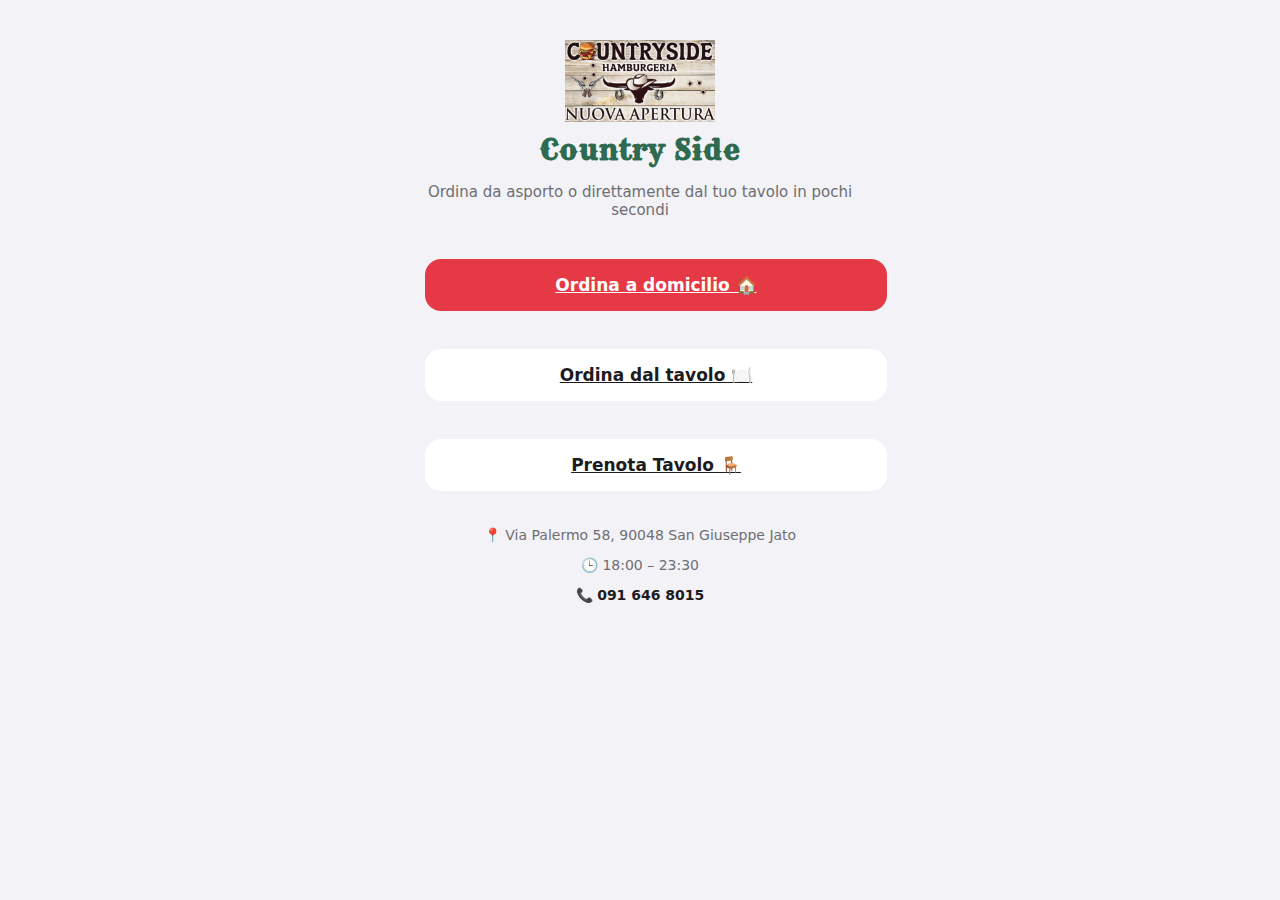
<file: CountrySide-pwa - Copia/index.html>
<!DOCTYPE html>
<html lang="it">
<head>
  <meta charset="UTF-8">
  <meta name="viewport" content="width=device-width, initial-scale=1.0">

  <title>Country Side Hamburgeria</title>

  <!-- Font western per il titolo -->
  <link href="https://fonts.googleapis.com/css2?family=Rye&display=swap" rel="stylesheet">

  <!-- CSS -->
  <link rel="stylesheet" href="css/style.css">

  <!-- PWA -->
  <link rel="manifest" href="manifest.json">
  <meta name="theme-color" content="#2d6a4f">
</head>
<body>

<div class="container">
  <img src="assets/countryside_logo.png" class="logo" alt="Country Side logo">

  <h1 class="title-western">Country Side</h1>

  <p class="subtitle">
    Ordina da asporto o direttamente dal tuo tavolo in pochi secondi
  </p>

  <!-- AZIONI PRINCIPALI -->
  <div class="home-actions">

    <!-- DOMICILIO / ASPORTO -->
    <a href="menu.html?mode=domicilio" class="btn primary">
      Ordina a domicilio 🏠
    </a>

   <a href="menu.html?mode=tavolo&fresh=1" class="btn secondary">
  Ordina dal tavolo 🍽️
</a>


    <!-- PRENOTAZIONE -->
    <a href="prenota.html" class="btn secondary">
      Prenota Tavolo 🪑
    </a>

  </div>

  <div class="info">
    <p>📍 Via Palermo 58, 90048 San Giuseppe Jato</p>
    <p>🕒 18:00 – 23:30</p>
    <p>
      📞 <a href="tel:0916468015" class="phone-link">091 646 8015</a>
    </p>
  </div>
</div>

<script src="js/app.js"></script>
</body>
</html>
</file>
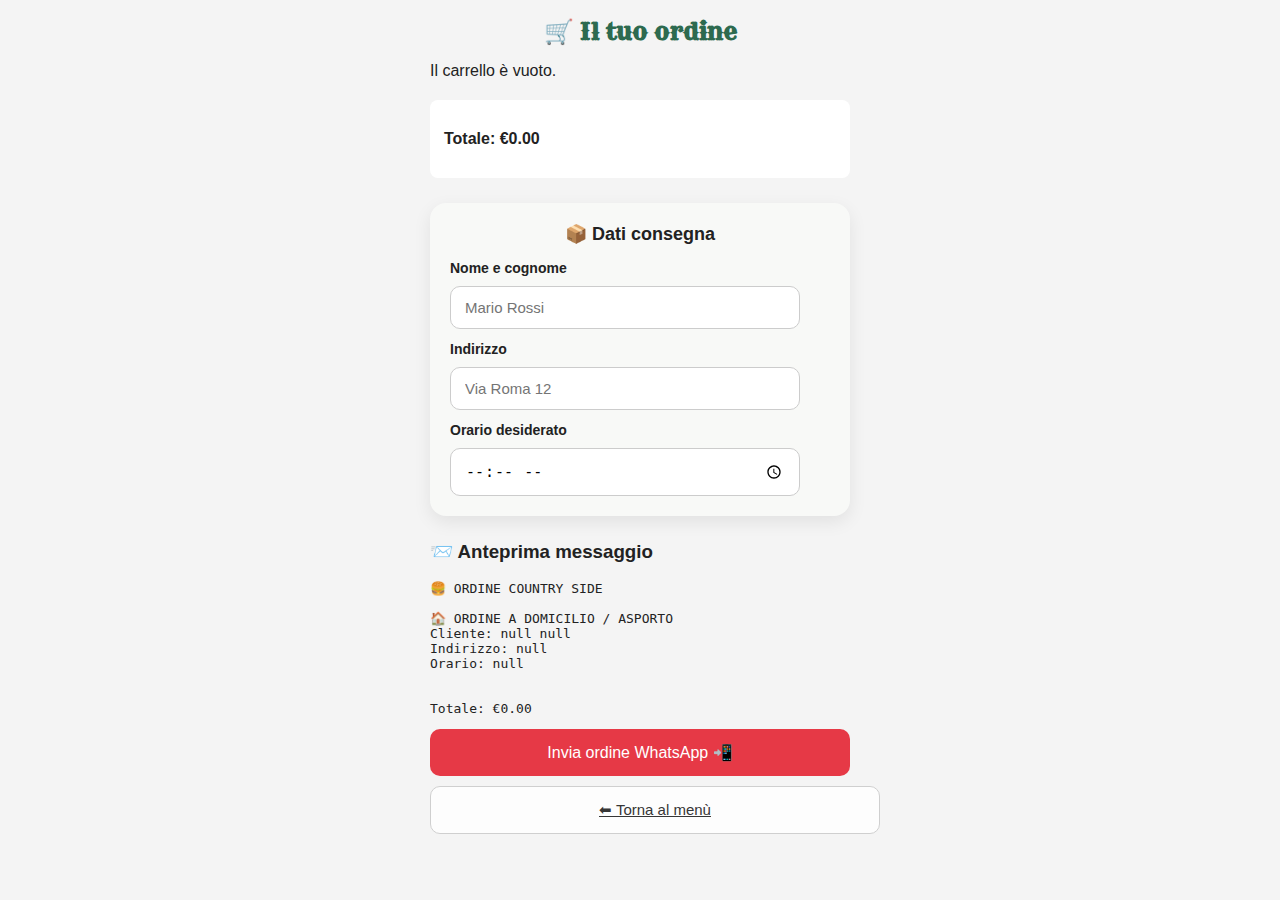
<file: carrello.html>
<!DOCTYPE html>
<html lang="it">
<head>
  <meta charset="UTF-8">
  <meta name="viewport" content="width=device-width, initial-scale=1.0">

  <title>Carrello – Country Side</title>

  <!-- Font -->
  <link href="https://fonts.googleapis.com/css2?family=Rye&display=swap" rel="stylesheet">

  <!-- CSS -->
  <link rel="stylesheet" href="css/style.css">

  <!-- PWA -->
  <link rel="manifest" href="manifest.json">
  <meta name="theme-color" content="#2d6a4f">
</head>
<body>

<div class="container">

  <h2 class="title-western">🛒 Il tuo ordine</h2>

  <!-- INFO ORDINE -->
  <div id="info-ordine" class="info-ordine"></div>

  <!-- LISTA PRODOTTI -->
  <div id="lista-carrello"></div>

  <!-- TOTALE -->
  <div class="cart">
    <p>
      <strong>Totale: €<span id="totale">0.00</span></strong>
    </p>
  </div>

  <!-- DATI CONSEGNA -->
  <div id="box-domicilio" class="card" style="display:none;">
    <h3>📦 Dati consegna</h3>

    <label for="nomeCliente">Nome e cognome</label>
    <input type="text" id="nomeCliente" class="input" placeholder="Mario Rossi">

    <label for="indirizzoCliente">Indirizzo</label>
    <input type="text" id="indirizzoCliente" class="input" placeholder="Via Roma 12">

    <label for="orarioCliente">Orario desiderato</label>
    <input type="time" id="orarioCliente" class="input">
  </div>

  <!-- ANTEPRIMA -->
  <div class="anteprima">
    <h3>📨 Anteprima messaggio</h3>
    <pre id="anteprima-messaggio"></pre>
  </div>

  <!-- AZIONI -->
  <div class="azioni-carrello">
    <button class="btn primary" onclick="inviaWhatsApp()">
      Invia ordine WhatsApp 📲
    </button>

    <a href="menu.html" class="btn secondary">
      ⬅ Torna al menù
    </a>
  </div>

  <!-- CONFERMA -->
  <div id="ordine-inviato" class="ordine-inviato" style="display:none;">
    ✅ Ordine inviato!  
    Attendi conferma dal locale.
  </div>

</div>

<!-- =========================
     SCRIPT PAGINA
     ========================= -->
<script>
/* =========================
   RENDER CARRELLO
   ========================= */
function renderCarrello() {
  const box = document.getElementById("lista-carrello");
  box.innerHTML = "";

  const carrello = JSON.parse(localStorage.getItem("carrello")) || {};
  const totale = parseFloat(localStorage.getItem("totale") || 0);

  if (Object.keys(carrello).length === 0) {
    box.innerHTML = "<p>Il carrello è vuoto.</p>";
    document.getElementById("totale").innerText = "0.00";
    return;
  }

  Object.values(carrello).forEach(item => {
    const div = document.createElement("div");
    div.className = "carrello-item";

    div.innerHTML = `
      <div class="carrello-header">
        <strong>${item.nome}</strong>

        <div class="carrello-controls">
          <button onclick="modificaQty('${item.id}', -1)">−</button>
          <span>x${item.qty}</span>
          <button onclick="modificaQty('${item.id}', 1)">+</button>
        </div>

        <span>€${(item.prezzo * item.qty).toFixed(2)}</span>
      </div>
    `;

    box.appendChild(div);
  });

  document.getElementById("totale").innerText = totale.toFixed(2);
}

/* =========================
   MODIFICA QUANTITÀ
   ========================= */
function modificaQty(id, delta) {
  let carrello = JSON.parse(localStorage.getItem("carrello")) || {};
  let totale = parseFloat(localStorage.getItem("totale") || 0);

  if (!carrello[id]) return;

  carrello[id].qty += delta;
  totale += carrello[id].prezzo * delta;

  if (carrello[id].qty <= 0) {
    delete carrello[id];
  }

  if (totale < 0) totale = 0;

  localStorage.setItem("carrello", JSON.stringify(carrello));
  localStorage.setItem("totale", totale.toFixed(2));

  renderCarrello();
  generaAnteprima();
}

/* =========================
   MOSTRA/NASCONDI DATI CONSEGNA
   ========================= */
function gestisciBoxDomicilio() {
  const mode = localStorage.getItem("ordine_mode");
  const box = document.getElementById("box-domicilio");
  if (!box) return;
  box.style.display = mode !== "tavolo" ? "block" : "none";
}

document.addEventListener("DOMContentLoaded", () => {
  renderCarrello();
  gestisciBoxDomicilio();
  generaAnteprima();
});
</script>

<!-- JS GLOBALI -->
<script src="js/carrello.js"></script>
<script src="js/app.js"></script>

</body>
</html>
</file>
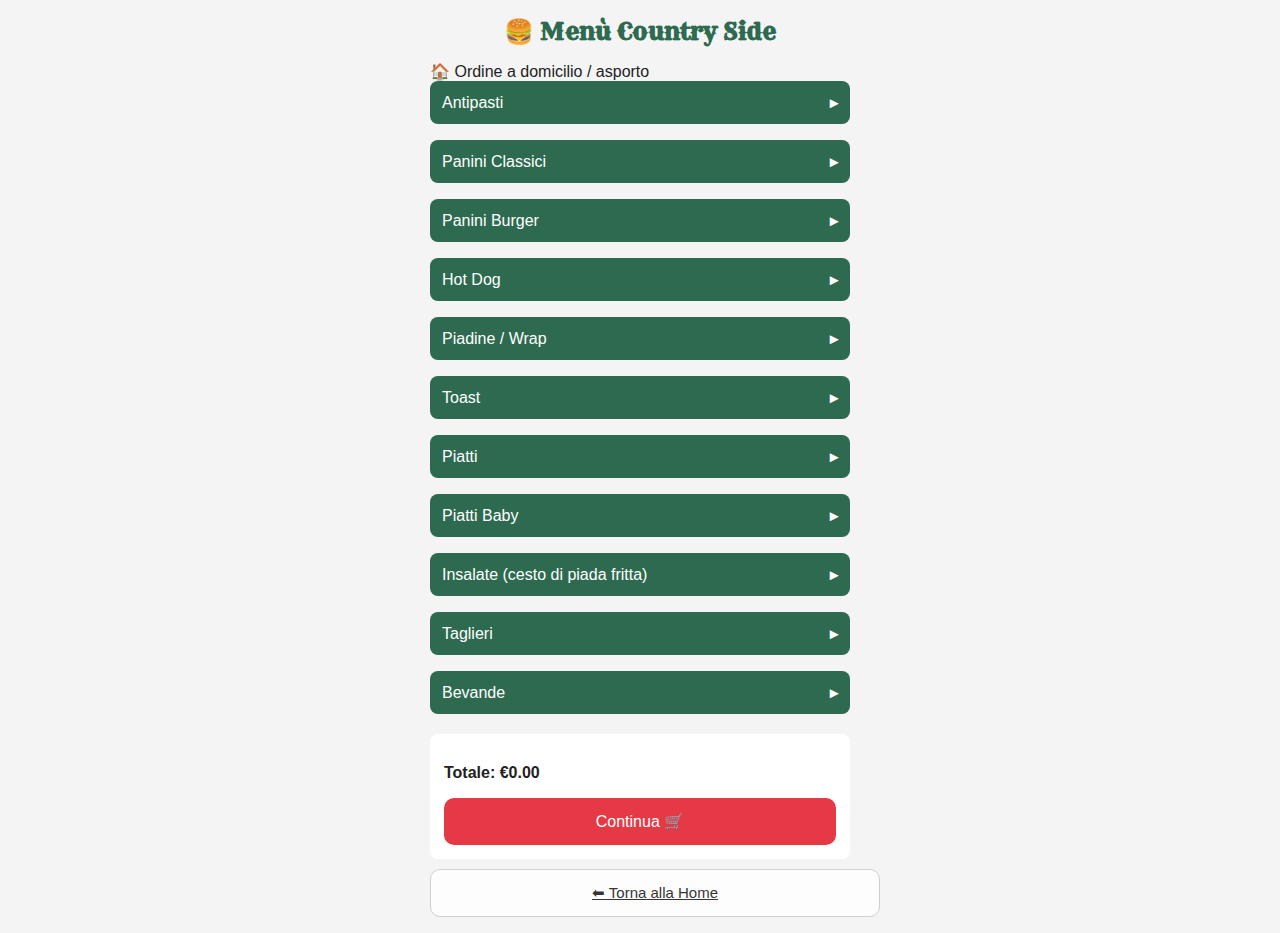
<file: menu.html>
<!DOCTYPE html>
<html lang="it">
<head>
  <meta charset="UTF-8">
  <meta name="viewport" content="width=device-width, initial-scale=1.0">
  <title>Menù – Country Side</title>

  <link href="https://fonts.googleapis.com/css2?family=Rye&display=swap" rel="stylesheet">
  <link rel="stylesheet" href="css/style.css">

  <link rel="manifest" href="manifest.json">
  <meta name="theme-color" content="#2d6a4f">
</head>

<body>

<div class="container">
  <h2 class="title-western">🍔 Menù Country Side</h2>

  <div id="info-ordine" class="info-ordine"></div>

  <div id="menu-container"></div>

  <div class="cart">
    <p><strong>Totale: €<span id="totale">0.00</span></strong></p>
    <button class="btn primary" onclick="vaiCarrello()">Continua 🛒</button>
  </div>

  <a href="index.html" class="btn secondary">⬅ Torna alla Home</a>
</div>

<script>
  // sicurezza minima
  if (!localStorage.getItem("ordine_mode")) {
    localStorage.setItem("ordine_mode", "domicilio");
  }
</script>
<script src="js/menu.js"></script>
<script src="js/ingredienti.js"></script>
<script src="js/ingredienti_composizione.js"></script>
<script src="js/menuPlusBibite.js"></script>

<script src="js/carrello.js"></script>
<script src="js/composizione.js"></script> <!-- 🔥 QUESTO MANCAVA -->
<script src="js/renderMenu.js"></script>

</body>
</html>
</file>
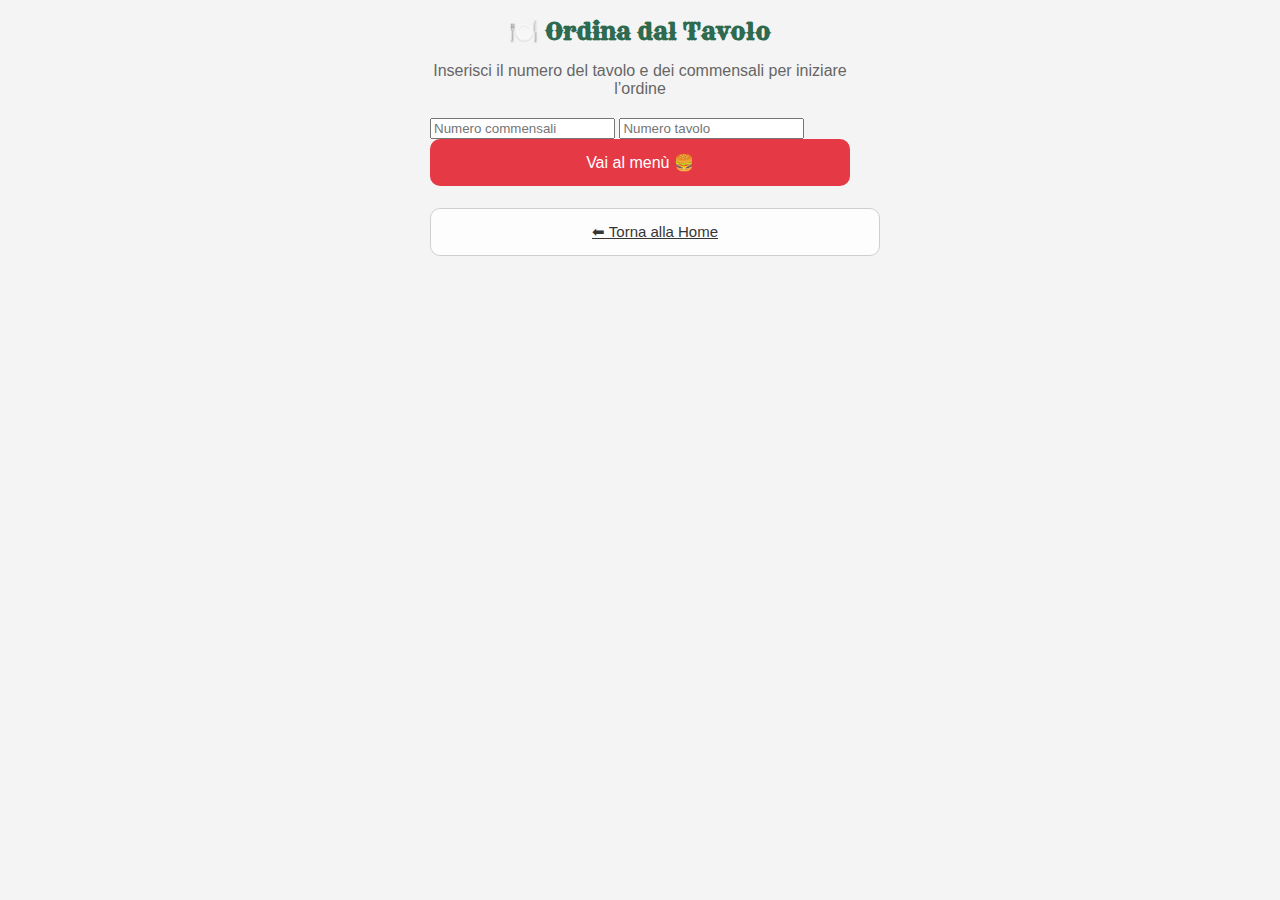
<file: ordina.html>
<!DOCTYPE html>
<html lang="it">
<head>
  <meta charset="UTF-8">
  <meta name="viewport" content="width=device-width, initial-scale=1.0">

  <title>Ordina dal Tavolo – Country Side</title>

  <!-- Font western -->
  <link href="https://fonts.googleapis.com/css2?family=Rye&display=swap" rel="stylesheet">

  <!-- CSS -->
  <link rel="stylesheet" href="css/style.css">

  <!-- PWA -->
  <link rel="manifest" href="manifest.json">
  <meta name="theme-color" content="#2d6a4f">
</head>
<body>

<div class="container">
  <h2 class="title-western">🍽️ Ordina dal Tavolo</h2>

  <p class="subtitle">
    Inserisci il numero del tavolo e dei commensali per iniziare l’ordine
  </p>
<input
  type="number"
  id="commensali"
  class="input"
  placeholder="Numero commensali"
  min="1"
>

  <input
    type="number"
    id="tavolo"
    class="input"
    placeholder="Numero tavolo"
    min="1"
  >

  <div class="home-actions">
    <button class="btn primary" onclick="vaiAlMenu()">
      Vai al menù 🍔
    </button>

    <a href="index.html" class="btn secondary">
      ⬅ Torna alla Home
    </a>
  </div>
</div>

<script src="js/ordina.js"></script>
<script src="js/app.js"></script>

</body>
</html>
</file>
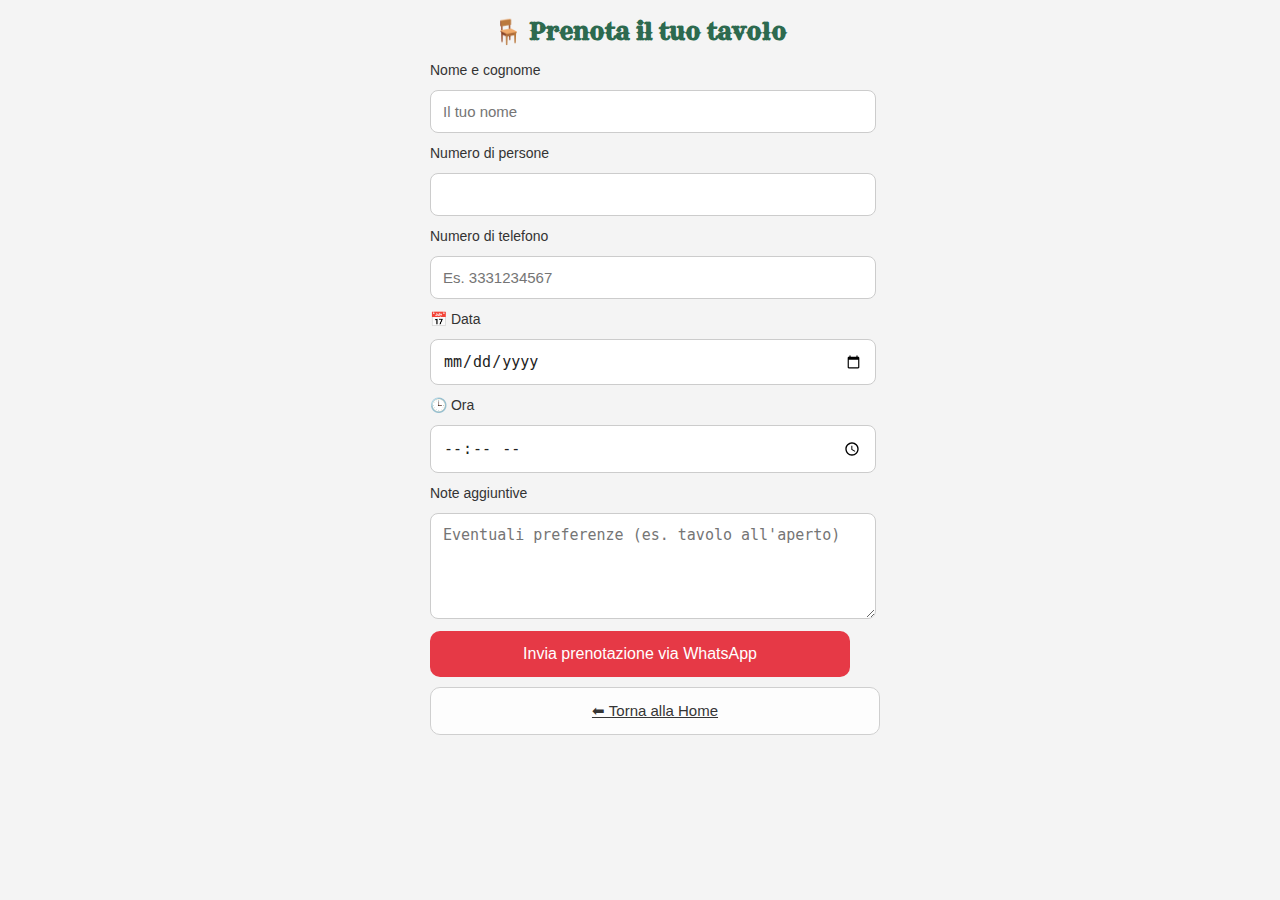
<file: prenota.html>
<!DOCTYPE html>
<html lang="it">
<head>
  <meta charset="UTF-8">
  <meta name="viewport" content="width=device-width, initial-scale=1.0">

  <title>Prenota Tavolo – Country Side</title>

  <link href="https://fonts.googleapis.com/css2?family=Rye&display=swap" rel="stylesheet">
  <link rel="stylesheet" href="css/style.css">
</head>

<body>
<div class="container">
  <h2 class="title-western">🪑 Prenota il tuo tavolo</h2>

  <form id="formPrenotazione" class="prenota-form">
    <label>Nome e cognome</label>
    <input type="text" id="nome" placeholder="Il tuo nome" required>

    <label>Numero di persone</label>
    <input type="number" id="persone" min="1" required>

    <label>Numero di telefono</label>
    <input type="tel" id="telefono" placeholder="Es. 3331234567" required>

    <label>📅 Data</label>
    <input type="date" id="data" required>

    <label>🕒 Ora</label>
    <input type="time" id="ora" required>

    <label>Note aggiuntive</label>
    <textarea id="note" placeholder="Eventuali preferenze (es. tavolo all'aperto)"></textarea>

    <button type="submit" class="btn primary">Invia prenotazione via WhatsApp</button>
  </form>

  <a href="index.html" class="btn secondary">⬅ Torna alla Home</a>
</div>

<script>
document.addEventListener("DOMContentLoaded", () => {
  // Imposta la data minima = oggi
  const today = new Date().toISOString().split("T")[0];
  document.getElementById("data").setAttribute("min", today);

  // Gestione invio
  document.getElementById("formPrenotazione").addEventListener("submit", e => {
    e.preventDefault();

    const nome = document.getElementById("nome").value.trim();
    const persone = document.getElementById("persone").value;
    const telefono = document.getElementById("telefono").value.trim();
    const data = document.getElementById("data").value;
    const ora = document.getElementById("ora").value;
    const note = document.getElementById("note").value.trim();

    if (!nome || !persone || !telefono || !data || !ora) {
      alert("Compila tutti i campi obbligatori");
      return;
    }

    const msg = `
🪑 *Prenotazione Tavolo – Country Side*
👤 Nome: ${nome}
📞 Telefono: ${telefono}
👥 Persone: ${persone}
📅 Data: ${data}
🕒 Ora: ${ora}
${note ? `📝 Note: ${note}` : ""}
In attesa di conferma
`;

    const numero = "393314794226"; // SENZA +
    const url = `https://wa.me/${numero}?text=${encodeURIComponent(msg)}`;
    window.open(url, "_blank");
  });
});
</script>
</body>
</html>
</file>
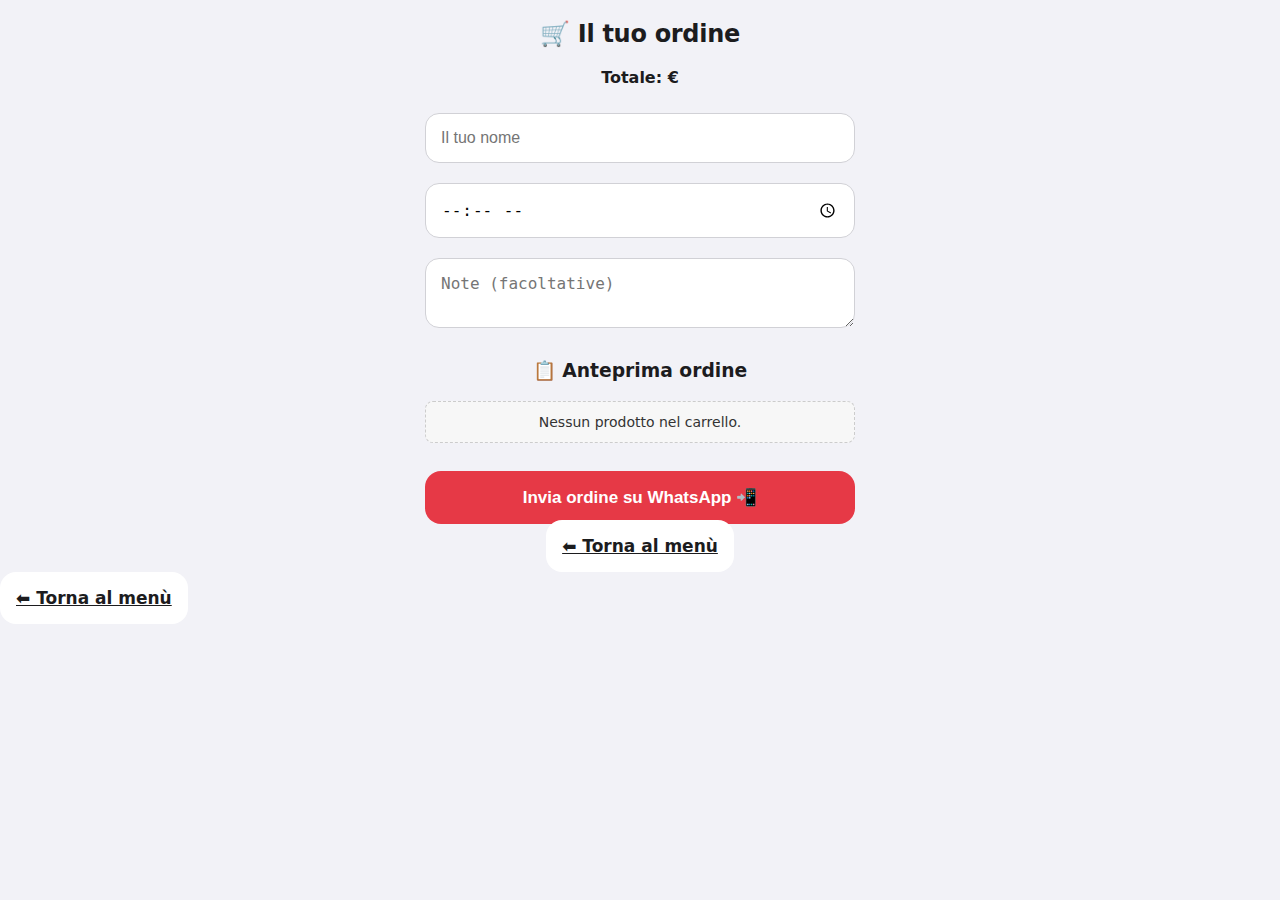
<file: CountrySide-pwa - Copia/carrello.html>
<!DOCTYPE html>
<html lang="it">
<head>
  <meta charset="UTF-8">
  <meta name="viewport" content="width=device-width, initial-scale=1.0">

  <title>Carrello – Country Side</title>

  <!-- CSS -->
  <link rel="stylesheet" href="css/style.css">

  <!-- PWA -->
  <link rel="manifest" href="manifest.json">
  <meta name="theme-color" content="#2d6a4f">
</head>
<div id="ordine-inviato" class="modal" style="display:none;">
  <div class="modal-content">
    <h3>✅ Ordine inviato</h3>
    <p>
      Il tuo ordine è stato inviato.<br>
      Attendi la conferma dal locale.
    </p>

    <a href="index.html" class="btn primary">
      Torna alla Home
    </a>
  </div>
</div>

<body>

<div class="container">
  <h2>🛒 Il tuo ordine</h2>

  <div id="lista-ordini"></div>

  <p><strong>Totale: €<span id="totale"></span></strong></p>

  <input type="text" id="nome" class="input" placeholder="Il tuo nome">
  <input type="time" id="orario" class="input">

  <textarea id="note" class="input" placeholder="Note (facoltative)"></textarea>
<h3>📋 Anteprima ordine</h3>

<div class="preview-box" id="anteprima-messaggio">
  Caricamento anteprima...
</div>

  <button class="btn primary" onclick="inviaWhatsApp()">
    Invia ordine su WhatsApp 📲
  </button>

  <a href="menu.html" class="btn secondary">⬅ Torna al menù</a>
</div>
<a href="menu.html" class="btn secondary back-button">
  ⬅ Torna al menù
</a>

<!-- JS -->
<script src="js/carrello.js"></script>


</body>
</html>
</file>
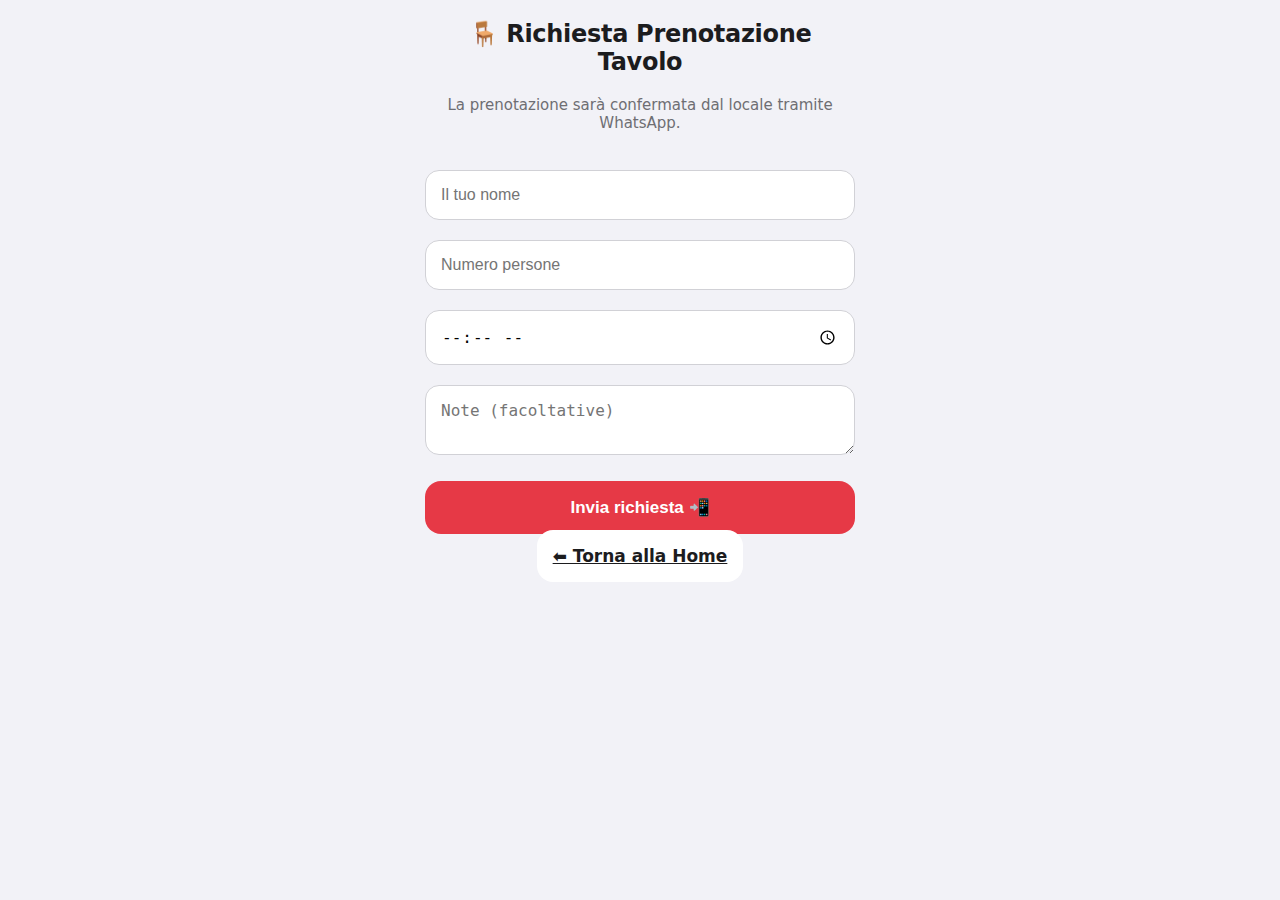
<file: CountrySide-pwa - Copia/prenota.html>
<!DOCTYPE html>
<html lang="it">
<head>
  <meta charset="UTF-8">
  <meta name="viewport" content="width=device-width, initial-scale=1.0">

  <title>Prenota Tavolo – Country Side</title>

  <!-- CSS -->
  <link rel="stylesheet" href="css/style.css">

  <!-- PWA -->
  <link rel="manifest" href="manifest.json">
  <meta name="theme-color" content="#2d6a4f">
</head>
<body>

<div class="container">
  <h2>🪑 Richiesta Prenotazione Tavolo</h2>

  <p class="subtitle">
    La prenotazione sarà confermata dal locale tramite WhatsApp.
  </p>

  <input type="text" id="nome" class="input" placeholder="Il tuo nome">
  <input type="number" id="persone" class="input" placeholder="Numero persone">
  <input type="time" id="orario" class="input">

  <textarea id="note" class="input" placeholder="Note (facoltative)"></textarea>

  <button class="btn primary" onclick="inviaPrenotazione()">
    Invia richiesta 📲
  </button>

  <a href="index.html" class="btn secondary">⬅ Torna alla Home</a>
</div>

<!-- JS -->
<script src="js/prenota.js"></script>
<script src="js/app.js"></script>

</body>
</html>
</file>
<file: CountrySide-pwa - Copia/css/style.css>
/* =========================
   BASE GENERALE (iOS FEEL)
   ========================= */

body {
  margin: 0;
  font-family: -apple-system, BlinkMacSystemFont, "SF Pro Text",
               system-ui, sans-serif;
  background: #f2f2f7;
  color: #1c1c1e;
}

h1, h2 {
  color: #1c1c1e;
  font-weight: 600;
  letter-spacing: -0.3px;
  margin-top: 0;
}

/* =========================
   CONTENITORE
   ========================= */
.container {
  max-width: 430px;
  margin: auto;
  padding: 20px 16px 32px;
  text-align: center; /* 👈 QUESTO È IL PUNTO CHIAVE */
}


/* =========================
   LOGO & TESTI HOME
   ========================= */

.logo {
  width: 150px;
  margin: 20px auto 10px;
  display: block;
}

.subtitle {
  font-size: 15px;
  color: #6e6e73;
  margin-bottom: 28px;
  text-align: center;
}

/* =========================
   BOTTONI (iOS STYLE)
   ========================= */

.btn {
  width: 100%;
  padding: 16px;
  margin: 12px 0;
  font-size: 17px;
  font-weight: 600;
  border: none;
  border-radius: 16px;
  cursor: pointer;
}

.primary {
  background: #e63946;
  color: #ffffff;
}

.secondary {
  background: #ffffff;
  color: #1c1c1e;
}

/* =========================
   INPUT & TEXTAREA
   ========================= */

.input {
  width: 100%;
  padding: 15px;
  margin: 10px 0;
  font-size: 16px;
  border-radius: 14px;
  border: 1px solid #d1d1d6;
  background: #ffffff;
  box-sizing: border-box;
}

/* =========================
   MENU - CARD PRODOTTO
   ========================= */

.menu-item {
  display: flex;
  align-items: center;
  gap: 14px;
  background: #ffffff;
  padding: 14px;
  margin: 14px 0;
  border-radius: 18px;
}

/* =========================
   IMMAGINI PRODOTTO
   ========================= */

.menu-img {
  width: 76px;
  height: 76px;
  object-fit: cover;
  border-radius: 14px;
}

/* =========================
   INFO PRODOTTO
   ========================= */

.menu-info {
  flex: 1;
  display: flex;
  flex-direction: column;
}

.menu-info .nome {
  font-size: 16px;
  font-weight: 600;
  margin-bottom: 2px;
}

.menu-info .prezzo {
  font-size: 14px;
  color: #6e6e73;
}

/* =========================
   CONTROLLI + / –
   ========================= */

.controls {
  display: flex;
  align-items: center;
  gap: 12px;
}

.controls button {
  width: 42px;
  height: 42px;
  font-size: 22px;
  border: none;
  border-radius: 50%;
  background: #2d6a4f; /* verde Country Side */
  color: white;
  cursor: pointer;
}

.controls span {
  min-width: 22px;
  text-align: center;
  font-size: 16px;
  font-weight: 600;
}

/* =========================
   CARRELLO
   ========================= */

.cart {
  margin: 24px 0;
  padding: 18px;
  background: #ffffff;
  border-radius: 18px;
}

/* =========================
   INFO TESTUALI
   ========================= */

.info {
  margin-top: 24px;
  font-size: 14px;
  color: #6e6e73;
  text-align: center;
}
.phone-link {
  color: #1c1c1e;
  text-decoration: none;
  font-weight: 600;
}

.phone-link:active {
  opacity: 0.6;
}
/* Titolo in stile western */
.title-western {
  font-family: 'Rye', serif;
  font-size: 28px;
  letter-spacing: 1px;
  color: #2d6a4f;
  margin-bottom: 16px;
}
.modal {
  position: fixed;
  inset: 0;
  background: rgba(0,0,0,0.6);
  display: flex;
  align-items: center;
  justify-content: center;
  z-index: 999;
}

.modal-content {
  background: white;
  padding: 20px;
  border-radius: 12px;
  width: 90%;
  max-width: 400px;
}/* HOME – pulsanti ordinati */
.home-actions {
  display: flex;
  flex-direction: column;
  gap: 14px;
  margin: 24px 0;
}

.home-actions .btn {
  width: 100%;
}
.preview-box {
  background: #f7f7f7;
  border: 1px dashed #ccc;
  border-radius: 8px;
  padding: 12px;
  font-size: 14px;
  white-space: pre-line;
  color: #333;
  margin-bottom: 16px;
}
.back-button {
  margin-top: 24px;
}
/* Categorie menù (accordion) */
.menu-category {
  margin-bottom: 16px;
}

.category-header {
  display: flex;
  justify-content: space-between;
  align-items: center;
  padding: 14px;
  background: #2d6a4f;
  color: white;
  border-radius: 10px;
  font-weight: bold;
  cursor: pointer;
}

.category-header .arrow {
  font-size: 18px;
}

.category-content {
  margin-top: 10px;
}
.modal-img {
  width: 100%;
  max-height: 180px;
  object-fit: cover;
  border-radius: 10px;
  margin: 10px 0;
}
</file>
<file: css/style.css>
/* =========================
   BASE
   ========================= */

body {
  margin: 0;
  font-family: Arial, Helvetica, sans-serif;
  background: #f4f4f4;
  color: #222;
}

h1, h2, h3 {
  margin-top: 0;
}

/* =========================
   CONTENITORE
   ========================= */

.container {
  max-width: 420px;
  margin: auto;
  padding: 16px;
}

/* =========================
   HOME
   ========================= */

.logo {
  width: 140px;
  margin: 20px auto;
  display: block;
}

.title-western {
  font-family: 'Rye', cursive;
  text-align: center;
  color: #2d6a4f;
  margin-bottom: 16px;
}

.subtitle {
  text-align: center;
  color: #666;
  margin-bottom: 20px;
}

/* pulsanti home */
.home-actions {
  display: flex;
  flex-direction: column;
  gap: 12px;
}

/* =========================
   BOTTONI
   ========================= */

.btn {
  width: 100%;
  padding: 14px;
  border-radius: 10px;
  border: none;
  font-size: 16px;
  cursor: pointer;

  /* 🔥 FIX ALLINEAMENTO */
  display: flex;
  align-items: center;
  justify-content: center;
  text-align: center;
}

.primary {
  background: #e63946;
  color: white;
}

.secondary {
  background: #ffffff;
  border: 1px solid #ccc;
  color: #222;
}

.add-btn {
  background: #2d6a4f;
  color: white;
  border: none;
  padding: 8px 12px;
  border-radius: 6px;
  cursor: pointer;
}

/* =========================
   MENU CATEGORIE
   ========================= */

.menu-category {
  margin-bottom: 16px;
}

.category-header {
  background: #2d6a4f;
  color: white;
  padding: 12px;
  border-radius: 8px;
  cursor: pointer;
  display: flex;
  justify-content: space-between;
  align-items: center;
}

.category-header .arrow {
  font-weight: bold;
}

/* =========================
   CARD PRODOTTO
   ========================= */

.menu-item {
  background: white;
  border-radius: 8px;
  padding: 12px;
  margin-bottom: 10px;
}

.menu-row {
  display: flex;
  justify-content: space-between;
  align-items: center;
  gap: 10px;
}

.menu-info {
  flex: 1;
}

.menu-info .nome {
  font-weight: bold;
}

.ingredienti {
  font-size: 13px;
  color: #666;
  margin-top: 4px;
}

.menu-action {
  text-align: right;
}

.menu-action .prezzo {
  display: block;
  margin-bottom: 6px;
  font-weight: bold;
}

/* =========================
   CARRELLO
   ========================= */

.cart {
  background: white;
  border-radius: 8px;
  padding: 14px;
  margin-top: 20px;
}

/* =========================
   MODAL COMPOSIZIONE (SAFE MOBILE)
   ========================= */

.modal {
  position: fixed;
  inset: 0;
  background: rgba(0,0,0,0.6);
  display: flex;
  justify-content: center;
  align-items: center;
  z-index: 9999;

  /* blocca scroll sotto */
  overflow: hidden;
}

.modal-content {
  background: #ffffff;
  width: 92%;
  max-width: 420px;

  /* 🔥 NON uscire dallo schermo */
  max-height: 90vh;

  /* 🔥 scroll interno */
  overflow-y: auto;

  border-radius: 12px;
  padding: 16px;
  box-sizing: border-box;
}

/* immagini prodotto */
.modal-img {
  width: 100%;
  max-height: 160px;
  object-fit: cover;
  border-radius: 8px;
  margin: 10px 0;
}

/* checkbox più leggibili */
.modal-content label {
  display: block;
  margin-bottom: 6px;
  font-size: 14px;
}

/* bottoni fissi in fondo */
.modal-content .btn {
  width: 100%;
  margin-top: 10px;
}

/* =========================
   INFO FOOTER
   ========================= */

.info {
  text-align: center;
  font-size: 14px;
  color: #555;
  margin-top: 24px;
}

.phone-link {
  text-decoration: none;
  color: #222;
  font-weight: bold;
}

/* =========================
   PRENOTAZIONE (CHIARO E COERENTE)
   ========================= */

.prenota-form {
  display: flex;
  flex-direction: column;
  gap: 12px;
}

.prenota-form label {
  font-size: 14px;
  color: #333;
}

.prenota-form input,
.prenota-form textarea {
  width: 100%;
  padding: 12px;
  border-radius: 8px;
  border: 1px solid #ccc;
  font-size: 15px;
  background: white;
  color: #222;
}

.prenota-form textarea {
  resize: vertical;
  min-height: 80px;
}

.prenota-row {
  display: flex;
  gap: 10px;
}

.prenota-row > div {
  flex: 1;
}

.back-button,
a.btn.secondary {
  margin-top: 10px;
  font-size: 15px;
  opacity: 0.9;
}
.banner-feedback {
  position: fixed;
  top: 20px;
  left: 50%;
  transform: translateX(-50%);
  background: red; /* DEBUG */
  color: white;
  padding: 15px 25px;
  border-radius: 10px;
  font-weight: bold;
  font-size: 16px;
  z-index: 99999;
  display: none;
}

.banner-feedback.show {
  display: block;
}
/* =========================
   BOX DATI CONSEGNA
   ========================= */

#box-domicilio {
  max-width: 420px;
  margin: 25px auto;
  padding: 20px;
  border-radius: 16px;
  background: #f8f9f7;
  box-shadow: 0 6px 18px rgba(0,0,0,0.08);

  display: flex;
  flex-direction: column;
  align-items: center;
}

#box-domicilio h3 {
  margin-bottom: 15px;
  font-size: 18px;
  text-align: center;
}

#box-domicilio label {
  width: 100%;
  max-width: 320px;
  text-align: left;
  margin-top: 10px;
}

#box-domicilio .input {
  width: 100%;
  max-width: 320px;
  margin-top: 4px;
}

/* =========================
   LABEL + INPUT
   ========================= */

#box-domicilio label {
  display: block;
  text-align: left;
  font-weight: 600;
  margin: 12px 0 6px;
  font-size: 14px;
}

#box-domicilio .input {
  width: 100%;
  padding: 12px 14px;
  border-radius: 10px;
  border: 1px solid #ccc;
  font-size: 15px;
  outline: none;
  transition: border 0.2s ease, box-shadow 0.2s ease;
}

/* focus elegante */
#box-domicilio .input:focus {
  border-color: #2d6a4f;
  box-shadow: 0 0 0 2px rgba(45,106,79,0.15);
}
/* =========================
   INDEX – EFFETTO PERGAMENA
   ========================= */

body.home-page {
  background: url("../assets/bg-wanted.jpg") center / cover no-repeat fixed;
  min-height: 100vh;
}

/* Contenuto scritto sopra la pergamena */
body.home-page .home-container {
  background: rgba(255, 239, 200, 0.88);
  border-radius: 18px;
  padding: 25px;
  max-width: 420px;
  margin: 20px auto;
  box-shadow: 0 15px 35px rgba(0,0,0,0.45);
}

/* Titolo stile inchiostro */
body.home-page .title-western {
  color: #3b1f0e;
  letter-spacing: 2px;
  text-shadow: 1px 1px 0 rgba(0,0,0,0.25);
}
/* =========================
   CENTRATURA TASTI SU PERGAMENA
   ========================= */

body.home-page .home-actions {
  display: flex;
  flex-direction: column;
  align-items: center;   /* CENTRO ORIZZONTALE */
  gap: 12px;
  margin: 20px 0;
}

/* Bottoni con larghezza coerente */
body.home-page .home-actions .btn {
  width: 100%;
  max-width: 280px;      /* centrati e proporzionati */
  text-align: center;
}
/* =========================
   CREDITI APP – HOME
   ========================= */

body.home-page .app-credits {
  margin-top: 30px;
  padding-top: 15px;
  border-top: 1px dashed rgba(90, 46, 20, 0.4);
  text-align: center;
  font-size: 13px;
  color: #4a2a14;
}

body.home-page .credits-title {
  font-weight: bold;
  letter-spacing: 1px;
  margin-bottom: 6px;
}

body.home-page .credits-name {
  font-weight: 600;
  margin-bottom: 6px;
}

body.home-page .credits-contacts {
  line-height: 1.4;
}

body.home-page .credits-contacts a {
  color: #4a2a14;
  text-decoration: none;
}

body.home-page .credits-contacts a:hover {
  text-decoration: underline;
}

body.home-page .credits-footer {
  margin-top: 8px;
  font-size: 11px;
  opacity: 0.8;
}
</file>
